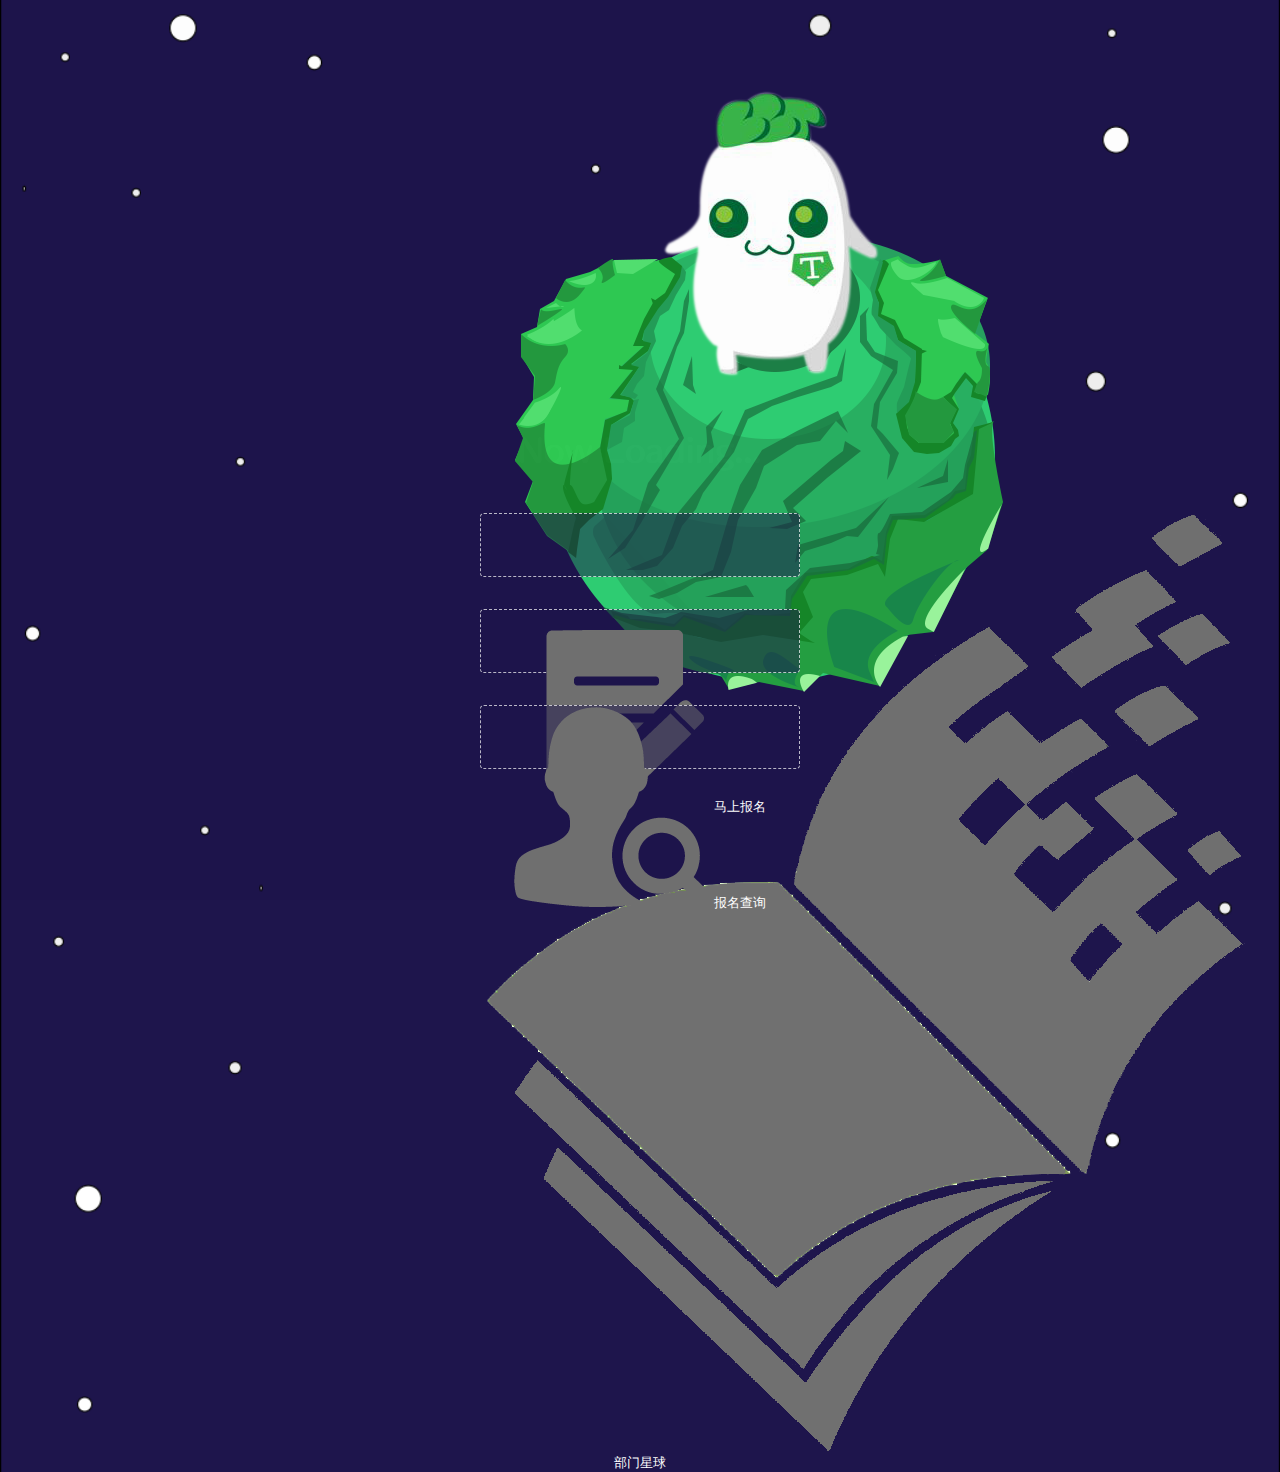
<file: index.html>
<!doctype html>
<html>
<head>
<meta charset="utf-8">
<meta name="viewport" content="width=device-width, initial-scale=1, minimum-scale=1, maximum-scale=1, user-scalable=no">
<title>百步梯</title>
<link href="css/main.css" rel="stylesheet" type="text/css">
</head>

<body bgcolor="#000000">
<script src="js/loadingShow.js"></script>
<script src="js/lib/jquery-3.2.1.min.js"></script>
<div id="centerer">
	<div id="container">
		<div class="headBar">
				<img id="headBar" src="./img/tStar.png">
		</div>
	    <div id="main">
	        <button id="intr"><img class="small" src="./img/图层 1.png">部门星球</button>
	        <button id="recr"><img class="small" src="./img/填报.png">马上报名</button>
	        <button id="quer"><img class="small" src="./img/image3.png">报名查询</button>
	    </div>
	</div>
</div>

<script src="js/menuMain.js"></script>
</html>
</file>
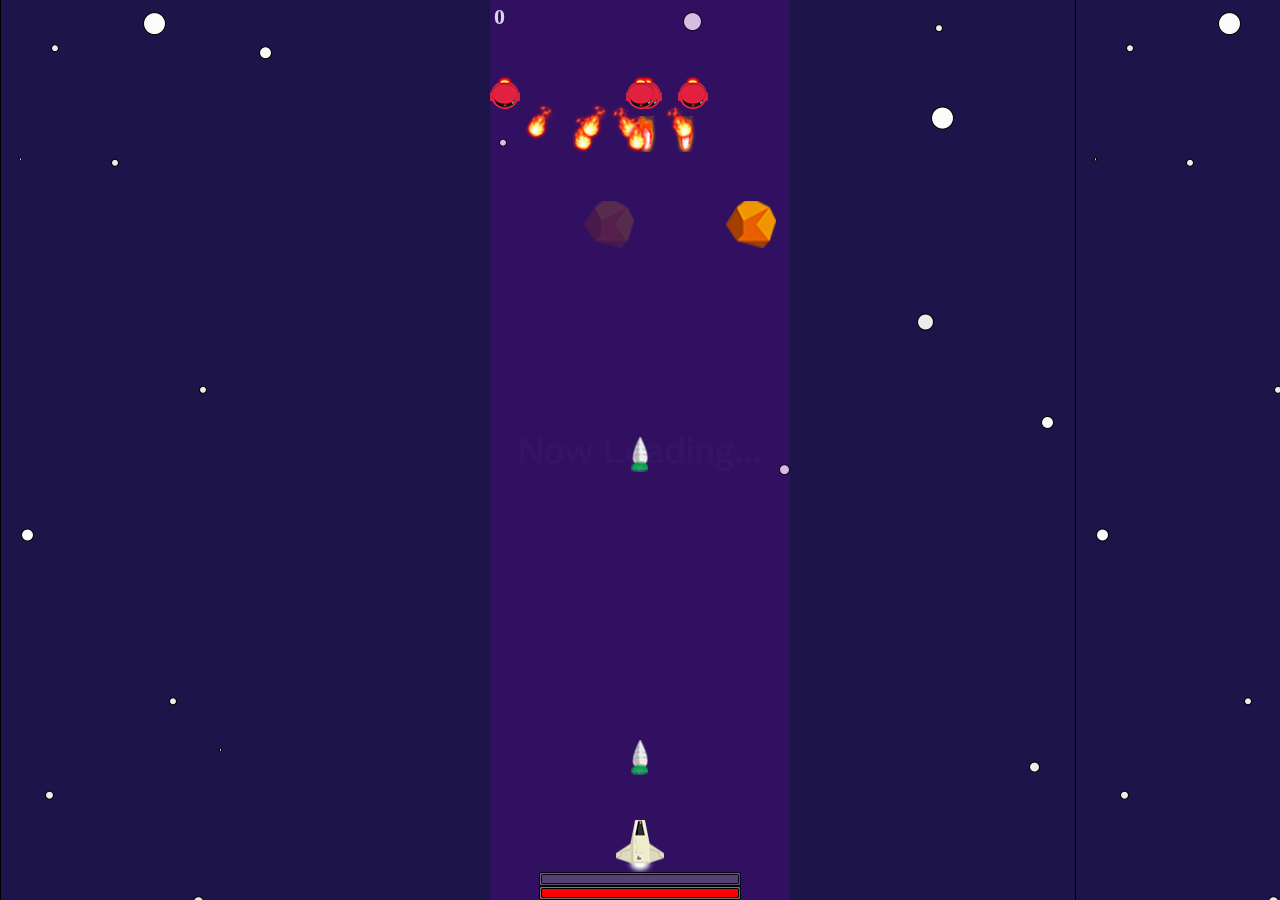
<file: game.html>
<!doctype html>
<html>
<head>
<meta charset="utf-8">
<meta name="viewport" content="width=device-width, initial-scale=1, minimum-scale=1, maximum-scale=1, user-scalable=no">
<title>百步梯彩蛋</title>
<link href="css/game.css" rel="stylesheet" type="text/css">
</head>

<body bgcolor="#000000">
	<div id="score-display">
		
	</div>
	<div id="game-lose" class="hidden">
	    <div id="container">
	    	<div id="result">你的得分：<span id='score'></span></div>
		    <div id="main">

		        <button id="recr">前往报名</button>
		        <button id="again">再玩一次</button>
		    </div>
		</div>
	</div>
<script src="js/lib/jquery-3.2.1.min.js"></script>
<script src="js/game/pixi.js"></script>
<script src="js/game/input.js"></script>
<script src="js/game/battler.js"></script>
<script src="js/game/gameScene.js"></script>
<script src="js/loadingShow.js"></script>
<script src="js/gameMain.js"></script>
</html>
</file>
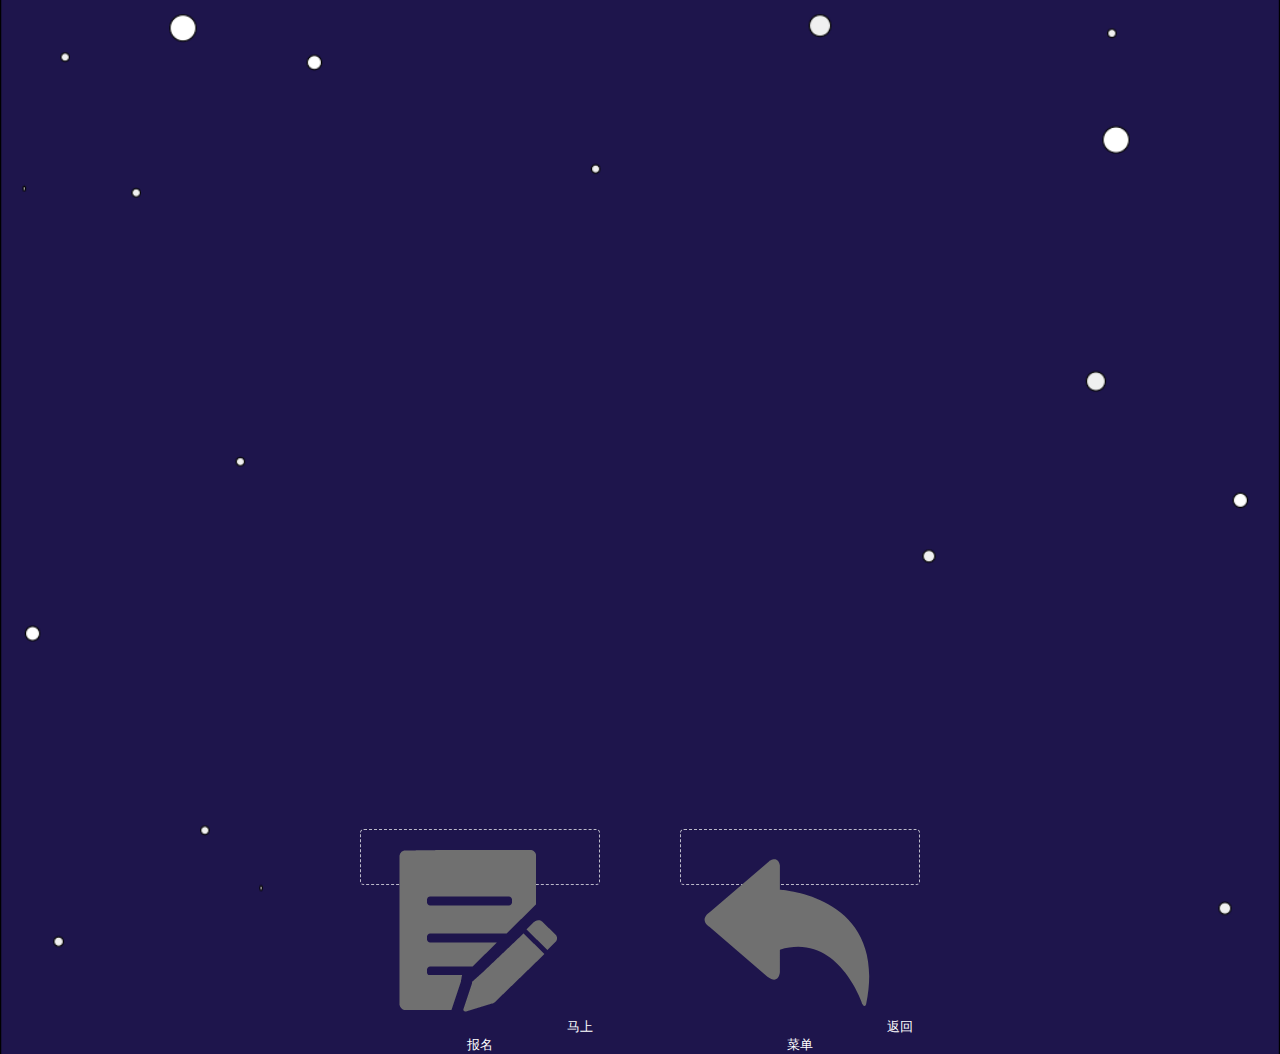
<file: introduction.html>
<!DOCTYPE html>
<html lang="en">
<head>
  <meta charset="utf-8">
  <meta name="viewport" content="width=device-width, initial-scale=1, minimum-scale=1, maximum-scale=1, user-scalable=no">
  <title>百步梯部门介绍</title>
  <link href="css/introduction.css" rel="stylesheet" type="text/css">

  <!-- Link Swiper's CSS -->
  <link href="css/lib/swiper.min.css" rel="stylesheet" type="text/css">

  <!-- Demo styles -->
  <style>
  </style>
</head>
<body bgcolor="#000000" >
  <!-- Swiper -->
  <!-- Add Arrows -->
  <!--div class="arrows" style="display:block;">
    <div class="swiper-button-next" id="pageDown"></div>
    <div class="swiper-button-prev" id="pageUp"></div>
  </div-->
  <div id="info-container">
        <div class="swiper-container">
        <div class="swiper-wrapper">
          <div class="swiper-slide">
                  <div class="star">
                        <img src="./img/Edit.png" style="height:100px;">
                  </div>
                <div id="0" class="frame"></div>
          </div>
          <div class="swiper-slide">
                  <div class="star">
                        <img src="./img/Video.png" style="height:100px;">
                  </div>
                <div id="1" class="frame"></div>
          </div>
          <div class="swiper-slide">
                  <div class="star">
                        <img src="./img/Video.png" style="height:100px;">
                  </div>
                <div id="2" class="frame"></div>
          </div>
          <div class="swiper-slide">
                  <div class="star">
                        <img src="./img/Video.png" style="height:100px;">
                  </div>
                <div id="3" class="frame"></div>
          </div>
          <div class="swiper-slide">
                  <div class="star">
                        <img src="./img/Video.png" style="height:100px;">
                  </div>
                <div id="4" class="frame"></div>
          </div>
          <div class="swiper-slide">
                  <div class="star">
                        <img src="./img/Video.png" style="height:100px;">
                  </div>
                <div id="5" class="frame"></div>
          </div>
          <div class="swiper-slide">
                  <div class="star">
                        <img src="./img/Video.png" style="height:100px;">
                  </div>
                <div id="6" class="frame"></div>
          </div>
          <div class="swiper-slide">
                  <div class="star">
                        <img src="./img/Video.png" style="height:100px;">
                  </div>
                <div id="7" class="frame"></div>
          </div>
          <div class="swiper-slide">
                  <div class="star">
                        <img src="./img/Death Star.png" style="height:100px;">
                  </div>
                <div id="8" class="frame"></div>
          </div>
          <div class="swiper-slide">
                  <div class="star">
                        <img src="./img/Video.png" style="height:100px;">
                  </div>
                <div id="9" class="frame"></div>
          </div>
        </div>
        <div class="swiper-pagination"></div>
        </div>
      <div id="buttons">
            <button id="recr"><img class="small" src="./img/填报.png">马上报名</button>
            <button id="back"><img class="small" src="./img/返回.png">返回菜单</button>
      </div>
      </div>
  </div>

  <!-- Swiper JS -->
  <script src="js/lib/swiper.min.js"></script>
  <script src="js/lib/jquery-3.2.1.min.js"></script>
  <script src="js/loadingShow.js"></script>
  <script src="js/introductionMain.js"></script>
</body>
</html>
</file>
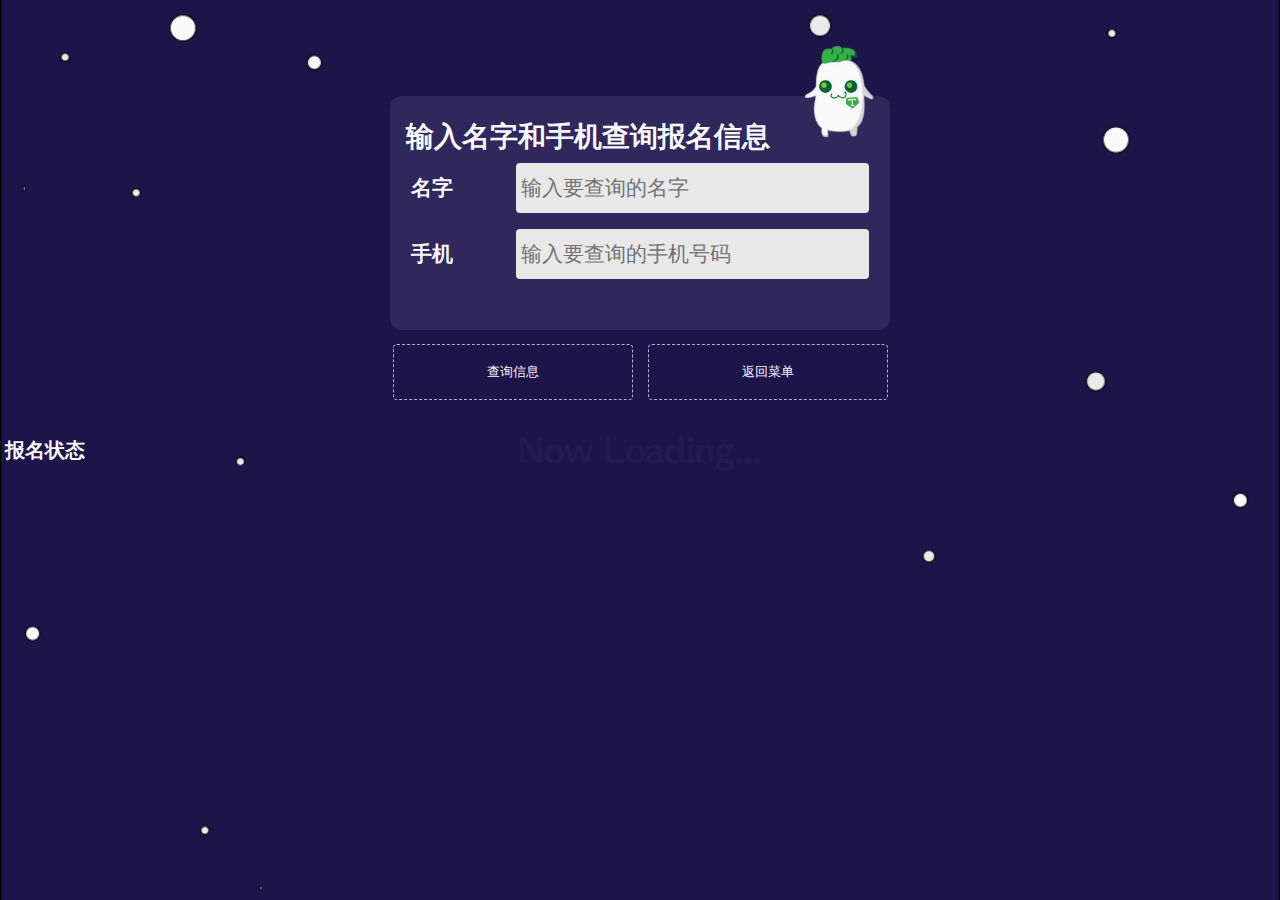
<file: query.html>
<!doctype html>
<html>
<head>
<meta charset="utf-8">
<meta name="viewport" content="width=device-width, initial-scale=1, minimum-scale=1, maximum-scale=1, user-scalable=no">
<title>百步梯报名查询</title>
<link href="css/query.css" rel="stylesheet" type="text/css">
</head>

<body bgcolor="#000000">
<globalization requestEncoding="gb2312" responseEncoding="gb2312">
    <script src="js/lib/jquery-3.2.1.min.js"></script>
</globalization>
<script src="js/loadingShow.js"></script>

<div id="centerer" class="hidden">
    <div id="alert-window" class="hidden">	
        <div id="alert-msg"></div>
    </div>	
</div>

<div id="main">
    <div id="headBar">
        <img id="logo" src="img/tSon.png">
    </div>
	<span id="tips">输入名字和手机查询报名信息</span>
    <div id="n" class="field">
        <div class="key">名字</div>    	
    	<input id="name-quer" class="value textBox" spellcheck="false" maxlength="15" placeholder="输入要查询的名字"/>
    	<input id="name-edit" class="value textBox hidden" spellcheck="false" maxlength="15"/>
    	<span id="name" class="value"></span>
    </div>
    <div id="g" class="field hidden">
        <div class="key">性别</div> 
        <div class="value radioBox hidden" id="gender-edit"> 
            <div class="radio">男
                <input type="radio" id="g1" name="gender" value="1" checked/>
                <label for="g1"></label>
            </div>
            <div class="radio">女
                <input type="radio" id="g2" name="gender" value="2"/>
                <label for="g2"></label>
            </div>
        </div>

    	<span id="gender" class="value"></span>
    </div>
    <div id="s" class="field hidden">
        <div class="key">学院</div>
        <select name="school" id="school-edit" class="value textBox hidden">
            <option value="1">机械与汽车工程学院</option>
            <option value="2">建筑学院</option>
            <option value="3">土木与交通学院</option>
            <option value="4">电子与信息学院</option>
            <option value="5">材料科学与工程学院</option>
            <option value="6">化学与化工学院</option>
            <option value="7">轻工科学与工程学院</option>
            <option value="8">食品科学与工程学院</option>
            <option value="9">数学学院</option>
            <option value="10">物理与光电学院</option>
            <option value="11">经济与贸易学院</option>
            <option value="12">自动化科学与工程学院</option>
            <option value="13">计算机科学与工程学院</option>
            <option value="14">电力学院</option>
            <option value="15">生物科学与工程学院</option>
            <option value="16">环境与能源学院</option>
            <option value="17">软件学院</option>
            <option value="18">工商管理学院</option>
            <option value="19">公共管理学院</option>
            <option value="20">马克思主义学院</option>
            <option value="21">外国语学院</option>
            <option value="22">法学院</option>
            <option value="23">新闻与传播学院</option>
            <option value="24">艺术学院</option>
            <option value="25">体育学院</option>
            <option value="26">设计学院</option>
            <option value="27">医学院</option>
            <option value="28">国际教育学院</option>
        </select>
    	<span id="school" class="value"></span>
    </div>
    <div id="d" class="field hidden">
        <div class="key">宿舍</div>   	
    	<input id="dorm-edit" class="value textBox hidden" spellcheck="false"/>
    	<span id="dorm" class="value"></span>
    </div>
    <div id="t" class="field">
        <div class="key">手机</div>
    	<input id="tele-quer" class="value textBox" spellcheck="false" placeholder="输入要查询的手机号码"/>
    	<input id="tele-edit" class="value textBox hidden" spellcheck="false"/>
    	<span id="tele" class="value hidden"></span>
    </div>
    <div id="f" class="field hidden">
        <div class="key">第一志愿</div>
        <select name="first" id="first-edit" class="value textBox hidden">
            <option value="1">编辑部</option>
            <option value="2">综合管理部</option>
            <option value="3">综合新闻部</option>
            <option value="4">外联部</option>
            <option value="5">策划推广部</option>
            <option value="6">节目部</option>
            <option value="7">人力资源部</option>
            <option value="8">技术部</option>
            <option value="9">视频部</option>
            <option value="10">视觉设计部</option>
        </select>
    	<span id="first" class="value"></span>
    </div>
    <div id="s2" class="field hidden">
        <div class="key">第二志愿</div>
        <select name="second" id="second-edit" class="value textBox hidden">
            <option value="0" selected>选填</option>
            <option value="1">编辑部</option>
            <option value="2">综合管理部</option>
            <option value="3">综合新闻部</option>
            <option value="4">外联部</option>
            <option value="5">策划推广部</option>
            <option value="6">节目部</option>
            <option value="7">人力资源部</option>
            <option value="8">技术部</option>
            <option value="9">视频部</option>
            <option value="10">视觉设计部</option>
        </select>
    	<span id="second" class="value"></span>
    </div>
    <div id="o" class="field hidden">
        <div class="key">服从调剂</div>
    	<span id="obey" class="value"></span>
        <div class="radioBox value hidden" id="obey-edit"> 
            <div class="radio">是
                <input type="radio" id="o1" name="obey" value="1" checked/>
                <label for="o1"></label>
            </div>
            <div class="radio">否
                <input type="radio" id="o2" name="obey" value="0"/>
                <label for="o2"></label>
            </div>
        </div>
    </div>
    <div id="i" class="hidden" style="margin-top:6px;padding-top:8px;"><div class="key" style="margin-left:0;">个人介绍</div>      	
    	<br><div id="info" class="value"></div>
    	<textarea name="info" rows="4" wrap="hard" class="textBox hidden" id="info-edit" spellcheck="false" maxlength="100" placeholder="展示一下自己吧~(100字以内)"></textarea>
    </div>
    <div id="s3" style="margin-top:6px;padding-top:8px;">
        <div class="key" style="margin-left:0;">报名状态</div><br>
    	<div id="status" class="value"></div>
    </div>
    <div id="bottom-tips" class="tips hidden">注意：双击信息可以进行更改哦~</div>

</div>
<div id="buttons">
    <button id="edit" class="left hidden">提交修改</button>
    <button id="quer" class="left">查询信息</button>
    <button id="back" class="right">返回菜单</button>
    <button id="next" class="right hidden">前往报名</button>
</div>
<script src="js/queryMain.js"></script>
</body>

</html>
</file>
<file: css/main.css>
@charset "utf-8";
@import "font.css";

body{
	text-align:center;
	background-image:url("../img/StarlitSky.png");
	background-size:cover;
}
#container{
	position:absolute;
	top:0;
	left:0;
	height:100%;
	width:100%;
	max-height: 900px;
	min-height: 460px;
}
.headBar{
	position: absolute;
	top: 10%;
	left: 50%;
	width:300px;
	transform: translateX(-50%);
}
#tStar{
	position: absolute;
	top:0;
	left:0;
	width:300px;/**/
	z-index: 1;
	animation: updown 4s infinite;
}
#tStarE
{
	position: absolute;
	top:0;
	left:0;
	width:300px;/**/
	z-index: 2;
	opacity: 0;
	animation: eye 12s infinite;
}
.star-deathstar
{
	position: absolute;
	left: -105px;
	top:20px;
	width: 108px;
	opacity: 0.95;
	animation: updown 3s -0.3s infinite;
}
.star-edit
{
	position: absolute;
	right: -140px;
	top: 250px;
	width: 108px;
	opacity: 0.9;
	animation: updown 2s -1.2s infinite;
}
.star-plan
{
	position: absolute;
	right: -25px;
	top: -30px;
	width: 60px;
	opacity: 0.8;
	animation: updown 3s -0.2s infinite;
}
.star-video
{
	position: absolute;
	left: -60px;
	top: 300px;
	width: 90px;
	opacity: 0.85;
	animation: updown 4s -1.8s infinite;
}
#main{
	position: absolute;
	width: 320px;/***/
	left: 50%;
	top: 57%;/**/
	transform: translateX(-50%);
}
button{
	position: relative;
	display:block;
	width:320px;/**/
	height:64px;
	color:rgba(255, 255, 255, 1);
	background-color:rgba(30, 21, 76, 0.5);
	border:rgba(255, 255, 255, 0.7) dashed 1px;
	border-radius:4px;
	margin-bottom:10%;
}
button:active{
	background-color:rgba(70, 60, 116, 0.5);
	border-style: solid;
}
.icon{
	position: absolute;
	top: 50%;
	left: 10px;
	transform: translateY(-50%);
	height:80%;/*/////*/
}
.icon-large
{
	height:92%;/*/////*/
}
.icon-text
{
	font-weight: bold;
	position: absolute;
	top: 50%;
	transform: translateY(-50%);
	width: 262px;/**/
	font-size:33px;/**/
	right: 0;
}

@keyframes updown
{
	0%{transform: translateY(-1.5%);}
	50%{transform: translateY(1.5%);}
	100%{transform: translateY(-1.5%);}
}

@keyframes eye
{
	0%{opacity: 0}
	26%{opacity: 0}
	27%{opacity: 1}
	28%{opacity: 0}
	54%{opacity: 0}
	55%{opacity: 1}
	56%{opacity: 0}
	87%{opacity: 0}
	88%{opacity: 1}
	89%{opacity: 0}
	100%{opacity: 0}
}

@media screen and (max-width: 500px)
{
	.star-deathstar{left: -75px;}
	.star-edit{right: -90px;}
	.star-video{left: -60px;}
	.star-plan{right: -25px;}
}
@media screen and (max-width: 400px)
{
	.star-deathstar{left: -60px;}
	.star-edit{right: -75px;}
	.star-video{left: -45px;}
}
@media screen and (max-width: 350px)
{
	.star-deathstar{left: -50px;}
	.star-edit{right: -55px;}
	.star-video{left: -25px;}
}
@media screen and (max-height: 900px)
{
	.star-deathstar{top:20px;width: 90px;}
	.star-edit{top: 200px;width: 90px;}
	.star-video{top: 250px;width: 75px;}
	.star-plan{top: -30px;width: 50px;}
	.headBar{top: 10%;width:250px;}
	#tStar{width:250px;}
	#tStarE{width:250px;}
	#main{width: 320px;top: 57%;}
	button{width:320px;height:64px;}
	.icon-text{width: 262px;font-size:33px;}
}
@media screen and (max-height: 750px)
{
	.star-deathstar{top:20px;width: 70px;}
	.star-edit{top: 190px;width: 70px;}
	.star-video{top: 220px;width: 58px;}
	.star-plan{top: -30px;width: 38.4px;}
	.headBar{top: 9%;width:192px;}
	#tStar{width:192px;}
	#tStarE{width:192px;}
	#main{width: 280px;top: 55%;}
	button{width:280px;height:64px;}
	.icon-text{width: 232px;font-size:29px;}
}
@media screen and (max-height: 750px)
{
	.star-deathstar{top:20px;width: 70px;}
	.star-edit{top: 190px;width: 70px;}
	.star-video{top: 220px;width: 58px;}
	.star-plan{top: -30px;width: 38.4px;}
	.headBar{top: 9%;width:192px;}
	#tStar{width:192px;}
	#tStarE{width:192px;}
	#main{width: 280px;top: 55%;}
	button{width:280px;height:64px;}
	.icon-text{width: 232px;font-size:29px;}
}

@media screen and (max-height: 700px)
{
	.star-deathstar{top:10px;}
	.star-edit{top: 200px;}
	.star-video{top: 200px;}
	.star-plan{top: -20px;}
	.headBar{top: 8%;width:187.5px;}
	#tStar{width:187.5px;}
	#tStarE{width:187.5px;}
	#main{width: 265px;top: 53%;}
	button{width:265px;height:58px;}
	.icon-text{width: 207px;font-size:28px;}
}

@media screen and (max-height: 600px)
{
	.star-deathstar{top:0;width: 60px;}
	.star-edit{top: 175px;width: 60px;}
	.star-video{top: 180px;width: 50px;}
	.star-plan{top: -15px;width: 32px;}
	.headBar{top: 7%;width:175px;}
	#tStar{width:175px;}
	#tStarE{width:175px;}
	#main{width: 250px;top: 54%;}
	button{width:250px;height:52px;}
	.icon-text{width: 192px;font-size:26px;}
}

@media screen and (max-height: 500px)
{
	.headBar{top: 6%;width:162.5px;}
	#tStar{width:162.5px;}
	#tStarE{width:162.5px;}
	#main{width: 235px;top: 54%;}
	button{width:235px;height:48px;}
	.icon-text{width: 177px;font-size:24px;}
}
</file>
<file: css/game.css>
@charset "utf-8";
@import "font.css";

body{
	text-align:center;
	background-image:url("../img/background.png");
	background-size:cover;
}
.shown {
    display: flex;
}

#score-display {
    position:absolute;
    left:0;
    top:0;
    width:50%;
    z-index:50; 
    padding: 4px;
    color: rgba(255,255,255,0.85);
    font-size: 22px;
    font-weight: bold;
    text-align: left;
}
#game-lose {
    position:absolute;
    left:0;
    top:0;
    width:100%;
    height:100%;
    z-index:25; 
    background-color: rgba(30, 21, 76, 0.5);
    justify-content: center;
}
#container{
	position: relative;
	top: 35%;
}
#result {
	width: 100%;
	color: rgb(255,255,255);
	font-size: 22px;
	text-align: center;
}
#score {
	color: rgb(255,255,255);
	font-size: 28px;
	font-weight: bold;
	text-align: left;
}
#main{
	width: 250px;
	margin: auto;
}
button{
	font-size: 33px;
	font-weight: bold;
	line-height: 50px;
	display: block;
	width:250px;
	height:64px;
	color:rgba(255, 255, 255, 1);
	background-color:rgba(30, 21, 76, 0.5);
	border:rgba(255, 255, 255, 0.7) dashed 1px;
	border-radius:4px;
	margin-top:4%;
	margin-bottom:4%;
}
button:active{
	background-color:rgba(70, 60, 116, 0.5);
	border-style: solid;
}
</file>
<file: css/introduction.css>
@charset "utf-8";
@import "font.css";

body{
	padding: 0;
	min-width: 300px;
	text-align:center;
	background-image:url("../img/StarlitSky.png");
	background-size:cover;
    color: rgba(255,255,255, 1);
    justify-content: center;
}
#container{
	position:absolute;
	top:0;
	left:0;
	height:100%;
	width:100%;
	max-height: 1024px;
	min-width: 300px;
}
.frame{
	position: absolute;
	left: 50%;
	bottom: 0;
	border: none;
	text-align:left;
	width: 700px;/**/
	word-wrap: break-word;
	transform: translateX(-50%);
	background-color: rgba(30, 21, 76, 0.5);
	border-radius: 4px;
	padding: 6px;
	text-align: justify;
	color: rgba(255, 255, 255, 1);
}
h1{
	font-size:41px;/**/
	margin:6px 0 6px 0;
	text-align: center;
	letter-spacing: 10px;/**/
}
p{
	font-size:25px;/**/
	margin:6px;
}
.swiper-container {
	position: absolute;
	top: 0;
	left: 0;
	right:0;
	bottom:84px;
	display:block;
}
.swiper-slide{
	-webkit-box-pack: center;
	-ms-flex-pack: center;
	-webkit-justify-content: center;
	justify-content: center;
	-webkit-box-align: center;
	-ms-flex-align: center;
	-webkit-align-items: center;
	align-items: center;
}
.swiper-pagination-bullet
{
	bottom: 0;
}
.swiper-pagination-bullet-active{
	opacity:1;
	background:rgba(56,247,138,1);
}
#buttons{
	position: absolute;
	left: 50%;
	bottom: 15px;
	width:600px;/**/
	transform: translateX(-50%);
}
button{
	position: relative;
	width: 260px;/**/
	height:64px;/**/
	color:rgba(255, 255, 255, 1);
	background-color:rgba(30, 21, 76, 0.5);
	border:rgba(255, 255, 255, 0.7) dashed 1px;
	border-radius:4px;
}
#recr{float: left;}
#back{float: right;}
button:active{
	background-color:rgba(70, 60, 116, 0.5);
	border-style: solid;
}
.icon{
	position: absolute;
	top: 50%;
	left: 10px;
	transform: translateY(-50%);
	height:80%;
}
.icon-text
{
	position: absolute;
	top: 50%;
	right: 0;
	transform: translateY(-50%);
	width: 200px;
	font-size:33px;
	font-weight: bold;
}
.star{
	position: absolute;
	left: 50%;
	top: 100px;/**/
	width: 450px;/**/
	transform: translateX(-50%);
}
.star>*
{
	position: absolute;
	top: 0;
	left: 0;
}
.star-deathstar
{
	transform-origin: 0px 0px;
	transform: translate(0px, 0px) scale(1);
}
.star-edit
{
	transform-origin: 83px 87px;
	transform: translate(-83px, -87px) scale(1);
}
.star-plan
{
	transform-origin: 0px 7px;
	transform: translate(0px, -7px) scale(1);
}
.star-video
{
	transform-origin: 93px 90px;
	transform: translate(-93px, -90px) scale(1);
}

@media screen and (max-height: 900px)
{
	.frame{width: 600px}
	h1{font-size:31.5px; letter-spacing: 10px}
	p{font-size:22.5px}
	.swiper-container{bottom: 74px}
	#buttons{width:560px}
	button{width: 240px;height: 56px}
	.icon-text{width: 180px;font-size:29px;}
	.star{top: 50px; width: 350px}
	.star-deathstar{transform: translate(0px, 0px) scale(0.77778)}
	.star-edit{transform: translate(-83px, -87px) scale(0.77778)}
	.star-plan{transform: translate(0px, -7px) scale(0.77778)}
	.star-video{transform: translate(-93px, -90px) scale(0.77778)};
}
@media screen and (max-width: 600px)
{
	.frame{width: 90%}
	h1{font-size:29px; letter-spacing: 8px}
	p{font-size:20px}
	.swiper-container{bottom: 66px}
	#buttons{width: 90%}
	button{width: 45%;height: 48px}
	.icon-text{width:75%;font-size:25px}
	.star{top: 25px; width: 300px}
	.star-deathstar{transform: translate(0px, 0px) scale(0.66667)}
	.star-edit{transform: translate(-83px, -87px) scale(0.66667)}
	.star-plan{transform: translate(0px, -7px) scale(0.66667)}
	.star-video{transform: translate(-93px, -90px) scale(0.66667)}
}
@media screen and (max-width: 450px)
{
	h1{font-size:26px; letter-spacing: 7px}
	p{font-size:18px}
	.swiper-container{bottom: 62px}
	button{width: 45%;height: 44px}
	.icon-text{width: 75%;font-size:23px}
	.star{top: 40px; width: 250px}
	.star-deathstar{transform: translate(0px, 0px) scale(0.55556)}
	.star-edit{transform: translate(-83px, -87px) scale(0.55556)}
	.star-plan{transform: translate(0px, -7px) scale(0.55556)}
	.star-video{transform: translate(-93px, -90px) scale(0.55556)};
}
@media screen and (max-width: 400px)
{
	@media screen and (max-height:760px)
	{
		h1{font-size:23.5px; letter-spacing: 7px}
		p{font-size:17px}
		.swiper-container{bottom: 58px}
		button{width: 45%;height: 40px}
		.icon-text{width: 75%;font-size:20px;}
	}
	.star{top: 10%; width: 200px}
	.star-deathstar{transform: translate(0px, 0px) scale(0.44444)}
	.star-edit{transform: translate(-83px, -87px) scale(0.44444)}
	.star-plan{transform: translate(0px, -7px) scale(0.44444)}
	.star-video{transform: translate(-93px, -90px) scale(0.44444)};
}
@media screen and (max-width: 350px)
{
	@media screen and (max-height:760px)
	{
		h1{font-size:21.5px; letter-spacing: 7px}
		p{font-size:15.5px}
	}
}
</file>
<file: css/query.css>
@charset "utf-8";
@import "font.css";

body{
	text-align:center;
	background-image:url("../img/StarlitSky.png");
	background-size:cover;
	min-width: 300px;
	width: 600px;
	margin: auto;
}
#centerer {
    position:absolute;
    left:0;
    top:0;
    width:100%;
    height:100%;
	background-color:transparent;
}
#alert-window {
	color: rgba(30, 21, 76, 1);
	width: 100%;
	position: fixed;
	z-index: 25;
	top: 35%;
	height: auto;
	font-size: 24px;
	text-align: center;
	padding: 5px;
	border: 3px solid rgba(192,192,192,0.75);
	background-color: rgba(255,255,255,0.9);
}

#main{
	background-color:rgba(70, 60, 116, 0.5);
	width: 85%;
	margin: auto;
	margin-top:96px;
	padding-left:3%;
	padding-right:3%;
	padding-top:1%;
	padding-bottom:6px;
	border:none;
	border-radius: 12px;
	font-size: 20px;
	text-align:left;
}
#headBar{
	width: 15%;
	margin-top:-12%;
	margin-left:85%;
	margin-bottom:-24px;
	text-align:center;
}
#logo{
	width:100%;
	max-width: 218px;
}
.field {
	position: relative;
	padding: 10px 5px 10px 5px;
	min-height: 60px;
	font-size: 25px;
	padding-left:130px;
}
.key {
	position: absolute;
	left: 5px;
	top: 50%;
	transform: translateY(-50%);
	height: 25px;
	line-height: 100%;
	width: 130px;
	font-weight: bold;
}

.fail{
	color:rgba(204,0,0,1);
	font-style:italic;
}
.fail-div{
	color:rgba(204,0,0,1);
	background-color:rgba(255,128,128,0.25);
}
.selected {
	background-color:rgba(255,255,255,0.1);
}
.value {
	font-family: "微软雅黑";
	width:100%;
}
.show
{
	word-wrap: break-word;
	padding: 17.5px 0 17.5px 0;
}
.radioBox{
	width:100%;
	height: 35px;
	padding: 17.5px 0 17.5px 0;
	font-size: 25px;

}
.radio{
	float: left;
	width: 45%;
	height: 35px;
	margin-right: 5%;
}
input[type="radio"] {
	display: none;
}
input[type="radio"]+label {
	display: inline-block;
	position: relative;
	top: 2px;
	width: 18px;
	height: 18px;
	background: url("../img/radiou.png") no-repeat;
	background-size: 100% 100%;
}
input[type="radio"]:checked+label {
	background-image: url("../img/radioc.png");
}
.textBox{
	font-family: '微软雅黑';
	font-size: 25px;
	padding-left: 5px;
	width:100%;
	height: 60px;
	border:none;
	border-radius: 4px;
	background-color:rgba(238, 238, 238, 1);

	-moz-box-sizing: border-box;  /*Firefox3.5+*/
	-webkit-box-sizing: border-box; /*Safari3.2+*/
	-o-box-sizing: border-box; /*Opera9.6*/
	-ms-box-sizing: border-box; /*IE8*/
	box-sizing: border-box;
}
#info-edit{
	background-color:rgba(210, 210, 210, 1);
	padding: 17.5px 5px 17.5px 5px;
	width:100%;
	height: auto;
	line-height:24px;
	resize:none;
}
select{
	background-origin: content-box;
	overflow: hidden;
	appearance: none;
	-moz-appearance: none;
	-webkit-appearance: none;
}
.success {
	color:rgba(255, 255, 255, 1);
}
.failed {
	color:rgba(255, 255, 255, 1);
}
#buttons{
	width: 90%;
	padding-left:2%;
	padding-right:2%;
	padding-top:14px;
	margin:auto;
	bottom: 0;
	height: 64px;
	padding-bottom: 14px;
}
button{
	position: relative;
	width: 260px;
	height: 64px;
	color:rgba(255, 255, 255, 1);
	background-color:rgba(30, 21, 76, 0.5);
	border:rgba(255, 255, 255, 0.7) dashed 1px;
	border-radius:4px;
}
button:active{
	background-color:rgba(70, 60, 116, 0.5);
	border-style: solid;
}
.left{
	float: left;
}
.right{
	float: right;
}
.icon{
	position: absolute;
	top: 50%;
	left: 10px;
	transform: translateY(-50%);
	height:80%;
}
.icon-text
{
	position: absolute;
	top: 50%;
	right: 0;
	transform: translateY(-50%);
	width: 200px;
	font-size:33px;
	font-weight: bold;
}
.tips{
	font-size:20px;
	width:100%;
}
#tips{
	font-size:30px;
	font-weight: bold;
	margin-bottom: 24px;
}

@media screen and (max-height: 900px)
{
	body{width: 550px;}
	.field {padding: 8px 5px 8px 5px;min-height: 50px;font-size: 21px;padding-left:110px;}
	.key {height: 21px;width: 110px;}
	.radioBox{height: 31px;padding: 9.5px 0 9.5px 0;font-size: 21px;}
	.radio{height: 31px;}
	input[type="radio"]+label {top: 2px;width: 18px;height: 18px;}
	#buttons{height: 56px;}
	button{width: 240px;height: 56px;}
	.icon-text{width: 180px;font-size:29px;}
	.tips{font-size:16px;}
	.textBox{font-size: 21px;height: 50px;}
	.show{padding: 14.5px 5px 14.5px 5px;}
	#tips{font-size:27.5px;}
}
@media screen and (max-width: 600px){
	#buttons{height: 48px;}
	button{width: 45%;height: 48px}
	.icon-text{width:75%;font-size:25px}
}
@media screen and (max-width: 550px){
	body{width:auto;}
}
@media screen and (max-width: 450px)
{
	.field {padding: 7px 4px 7px 4px;min-height: 45px;font-size: 18px;padding-left:94px;}
	.key {height: 18px;width: 94px;}
	.radioBox{height: 25px;padding: 10px 0 10px 0;font-size: 18px;}
	.radio{height: 25px;}
	input[type="radio"]+label {top: 2px;width: 16px;height: 16px;}
	#buttons{height: 44px;}
	button{width: 45%;height: 44px}
	.icon-text{width:75%;font-size:23px}
	.tips{font-size:14px;}
	.textBox{font-size: 18px;height: 45px;}
	.show{padding: 13.5px 5px 13.5px 5px;}
	#tips{font-size:22px;}
}
@media screen and (max-width: 400px)
{
	.field {padding: 6px 3px 6px 3px;min-height: 40px;font-size: 16px;padding-left:83px;}
	.key {height: 16px;width: 83px;}
	.radioBox{height: 22.5px;padding: 8.75px 0 8.75px 0;font-size: 16px;}
	.radio{height: 22.5px;}
	input[type="radio"]+label {top: 2px;width: 15px;height: 15px;}
	#buttons{height: 40px;}
	button{height: 40px}
	.icon-text{font-size:20px;}
	.tips{font-size:13px;}
	.textBox{font-size: 16px;height: 40px;}
	.show{padding: 12px 5px 12px 5px;}
	#tips{font-size:18px;}
}
</file>
